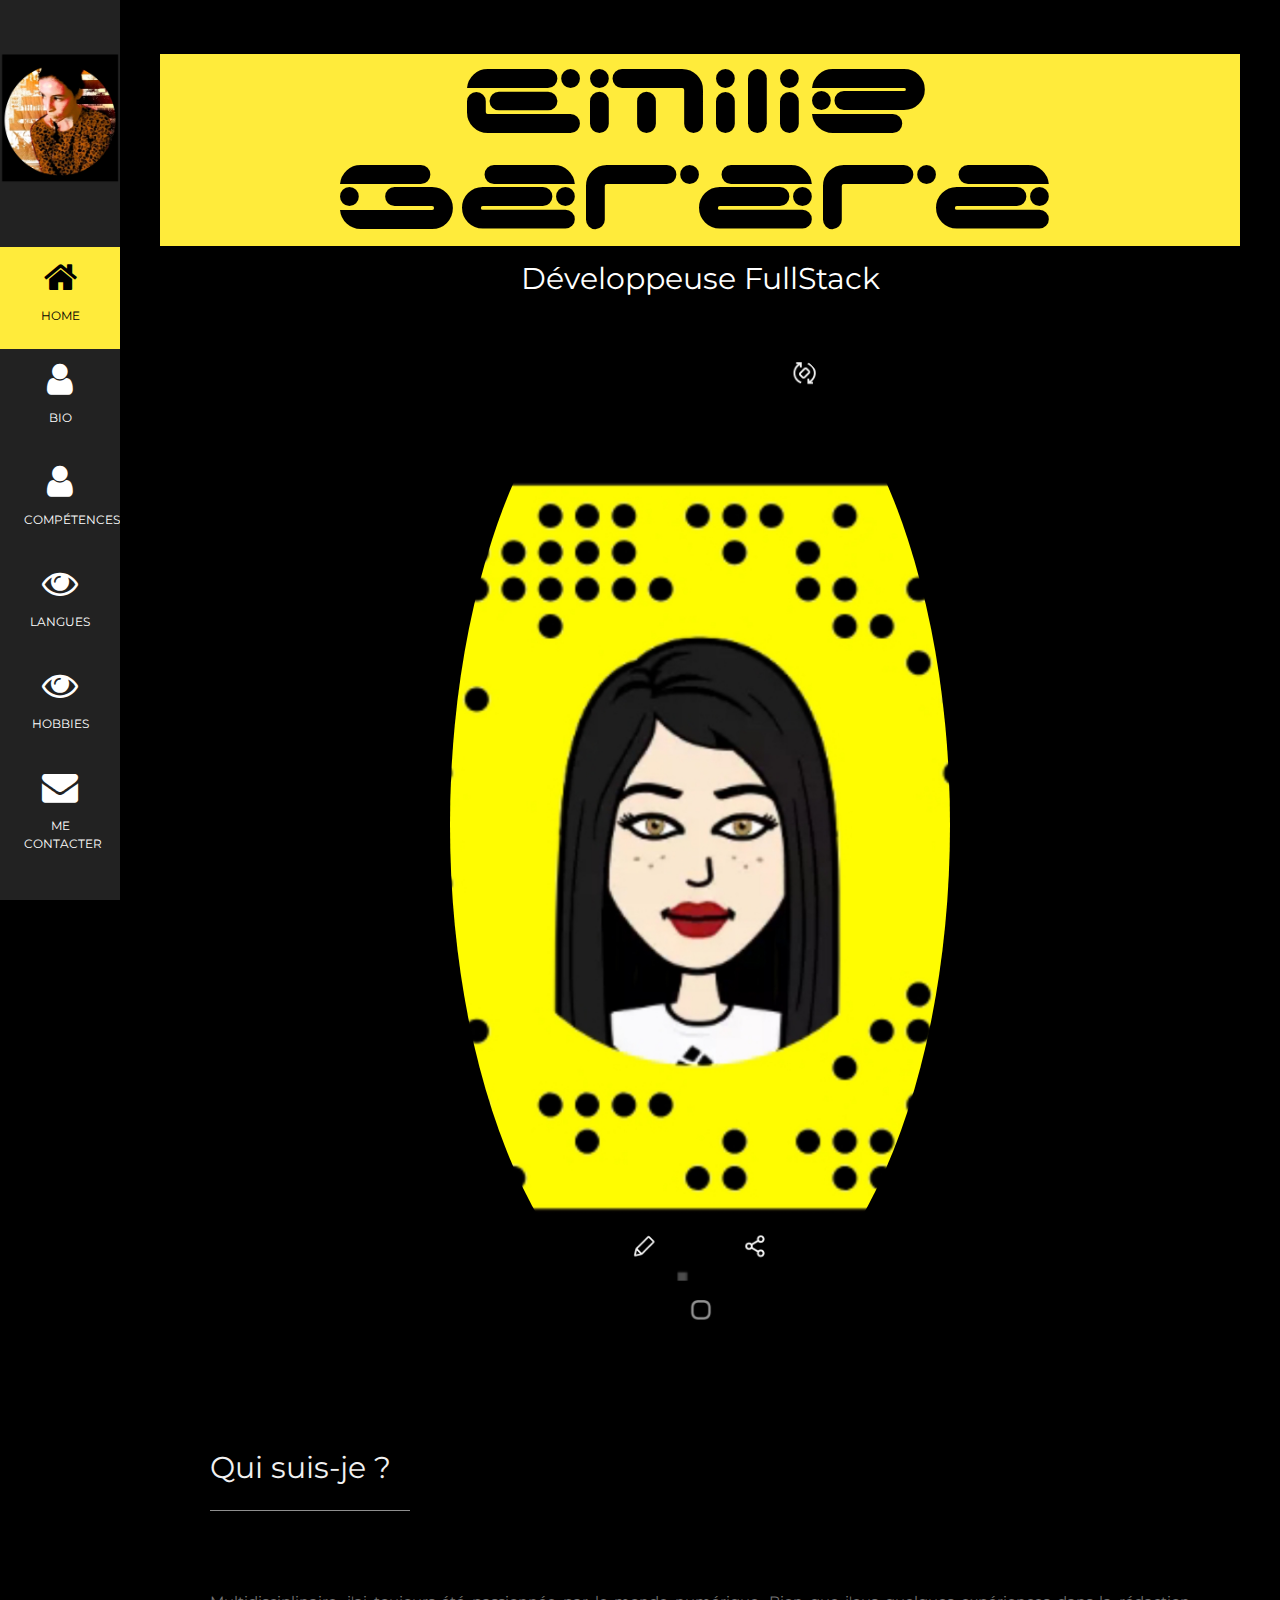
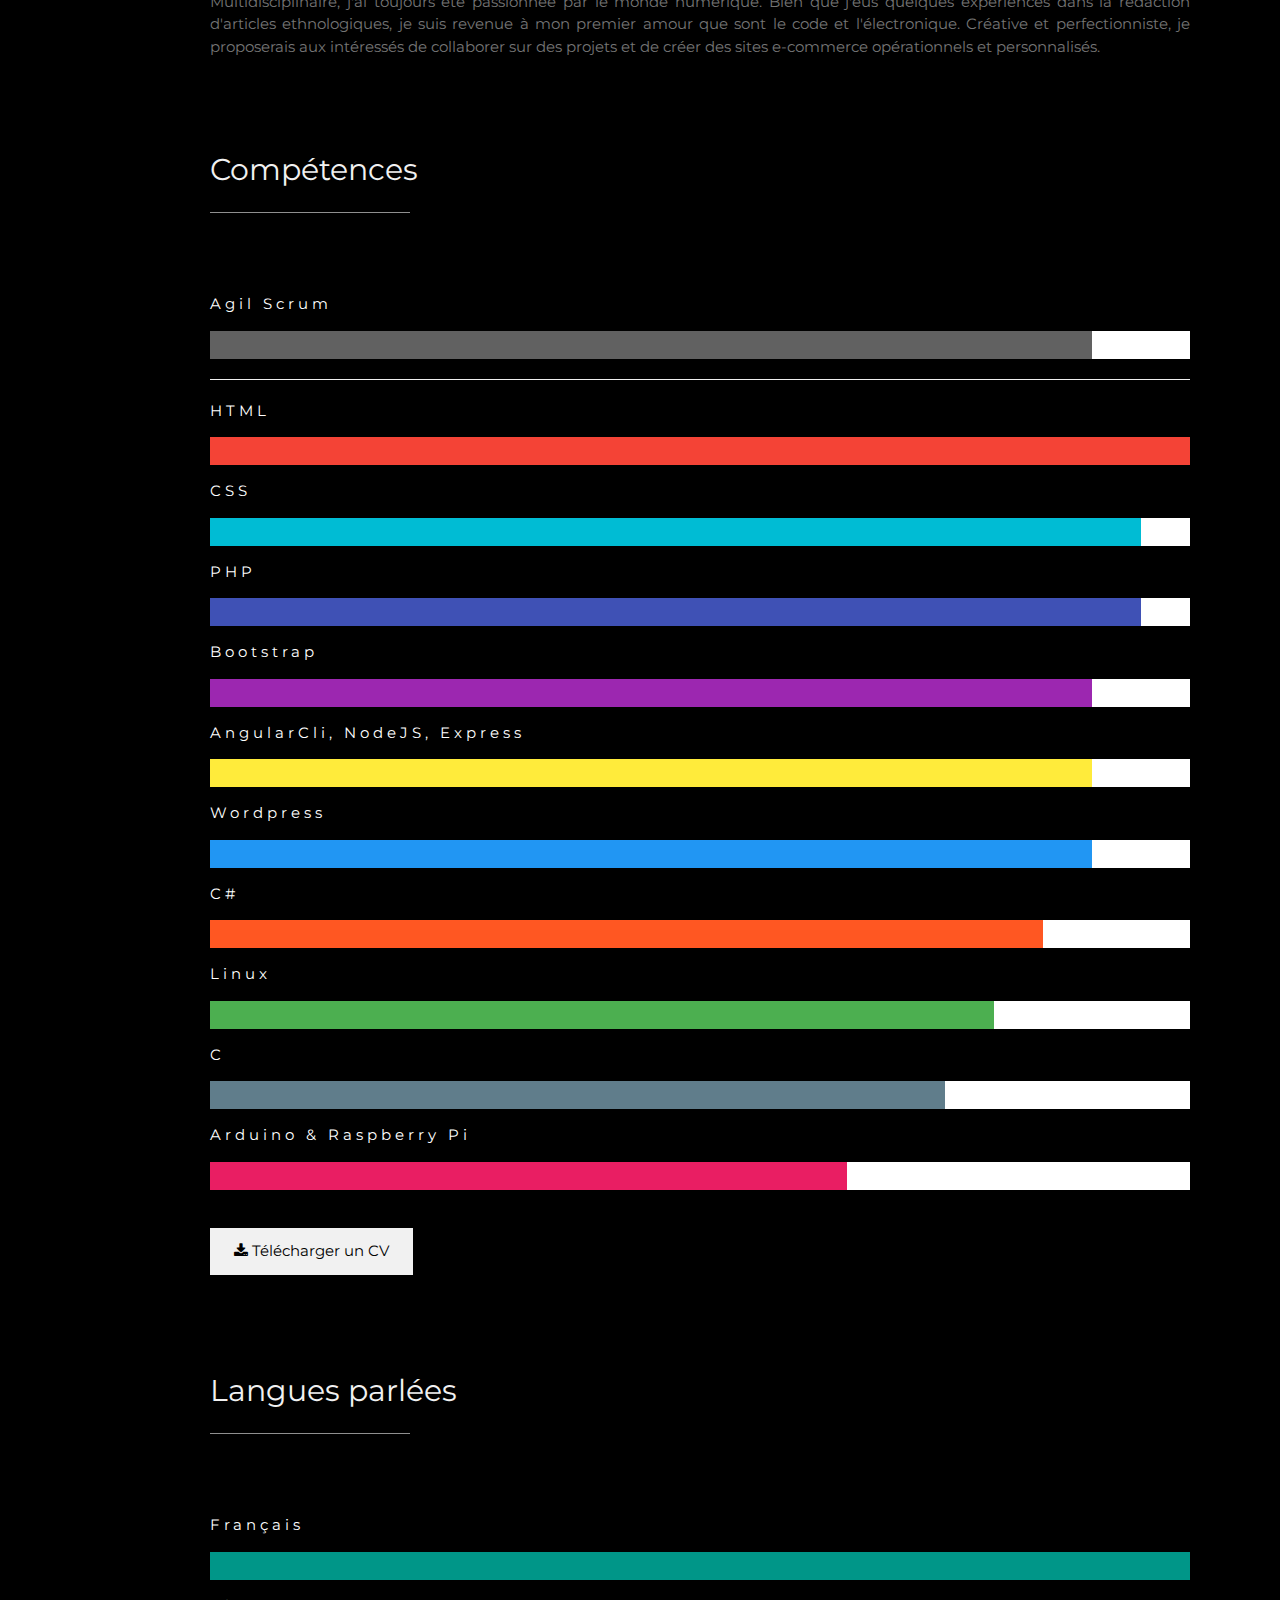
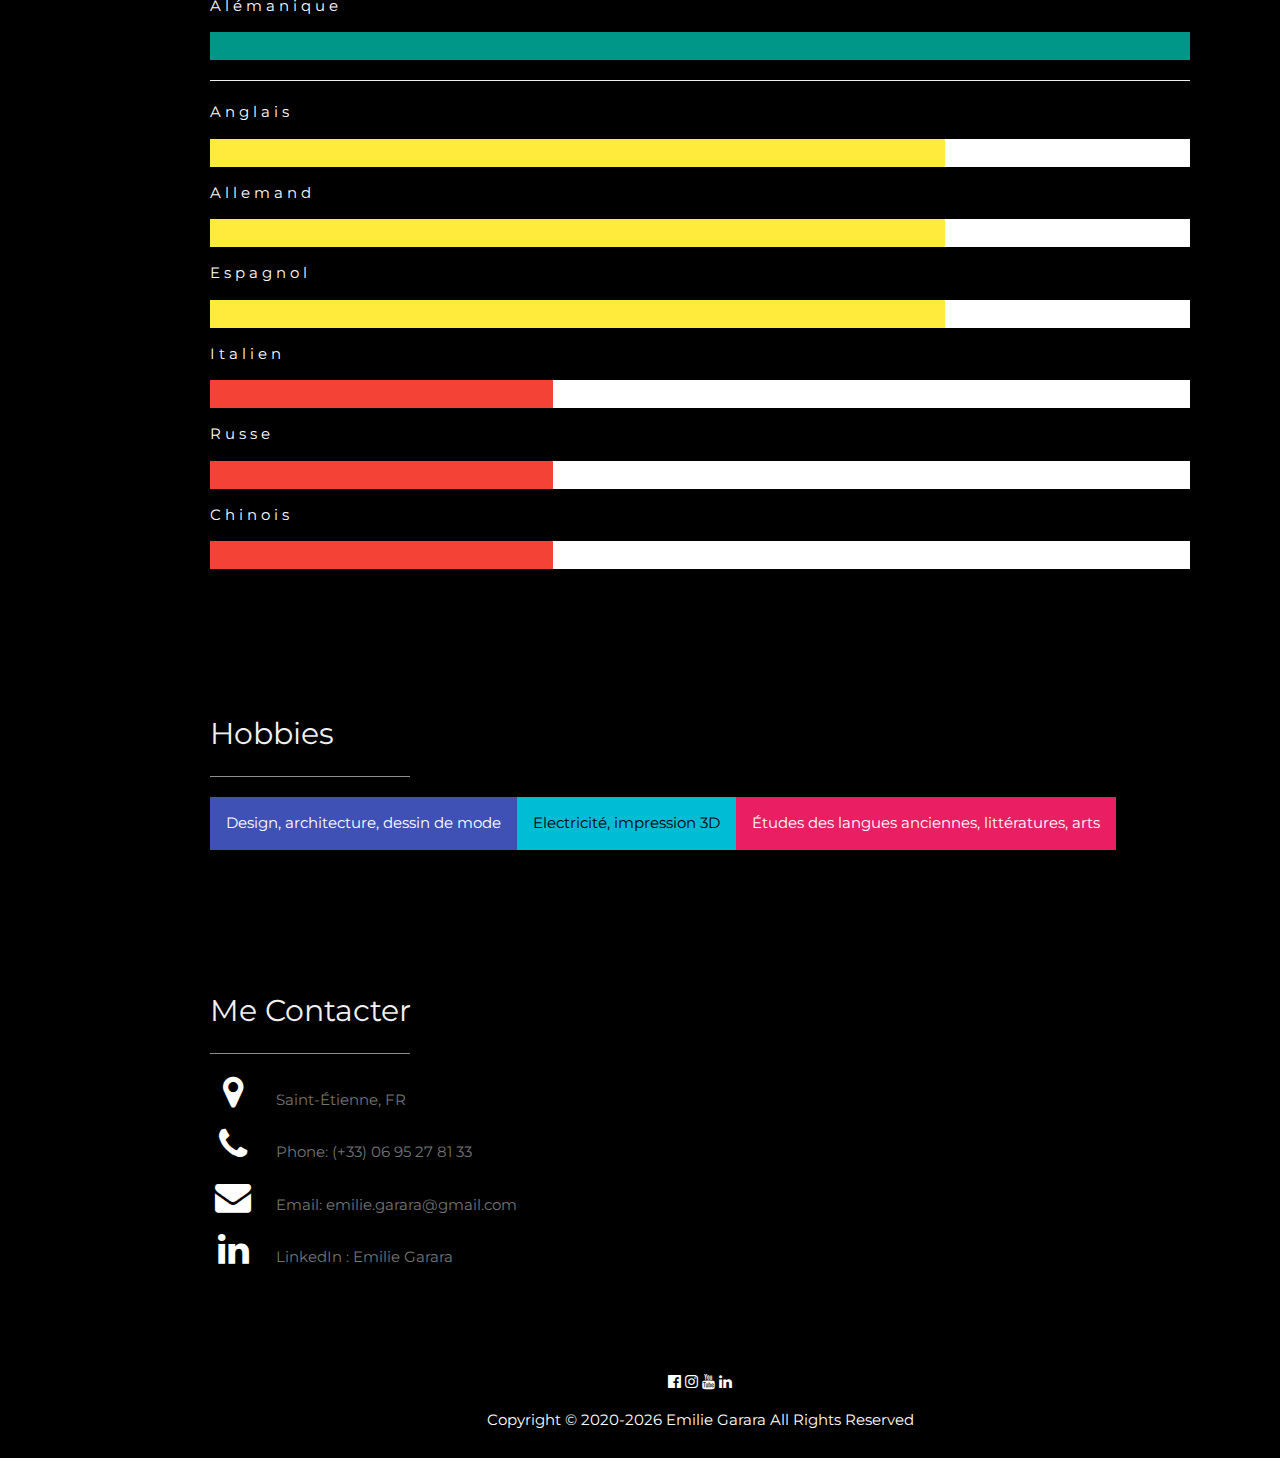
<file: index.html>
<!DOCTYPE html>
<html>
<title>E.G.</title>
<meta charset="UTF-8">
<meta name="viewport" content="width=device-width, initial-scale=1">
<link rel="stylesheet" href="https://www.w3schools.com/w3css/4/w3.css">
<link rel="stylesheet" href="https://fonts.googleapis.com/css?family=Montserrat">
<link rel="stylesheet" href="https://cdnjs.cloudflare.com/ajax/libs/font-awesome/4.7.0/css/font-awesome.min.css">
<style>
body, h1,h2,h3,h4,h5,h6 {font-family: "Montserrat", sans-serif}
.w3-row-padding img {margin-bottom: 12px}
/* Set the width of the sidebar to 120px */
.w3-sidebar {width: 120px;background: #222;}
/* Add a left margin to the "page content" that matches the width of the sidebar (120px) */
#main {margin-left: 120px}

/* Main title = name */
@font-face {
    font-family: 'chicoryregular';
    src: url('chicory/chicory_-webfont.woff2') format('woff2'),
         url('chicory/chicory_-webfont.woff') format('woff');
    font-weight: normal;
    font-style: normal;
    

}
#main_title {font-family: "chicoryregular";}

/* Sub title = role */


/* Remove margins from "page content" on small screens */
@media only screen and (max-width: 600px) {#main {margin-left: 0}}
</style>
<body class="w3-black">

<!-- Icon Bar (Sidebar - hidden on small screens) -->
<nav class="w3-sidebar w3-bar-block w3-small w3-hide-small w3-center">
  <!-- Avatar image in top left corner -->
  <img src="eg_li.png" style="width:100%">
  <a href="#" class="w3-bar-item w3-button w3-padding-large w3-yellow">
    <i class="fa fa-home w3-xxlarge"></i>
    <p>HOME</p>
  </a>
  <a href="#about" class="w3-bar-item w3-button w3-padding-large w3-hover-black">
    <i class="fa fa-user w3-xxlarge"></i>
    <p>BIO</p>
  </a>
  <a href="#skills" class="w3-bar-item w3-button w3-padding-large w3-hover-black">
    <i class="fa fa-user w3-xxlarge"></i>
    <p>COMPÉTENCES</p>
  </a>
  <a href="#languages" class="w3-bar-item w3-button w3-padding-large w3-hover-black">
    <i class="fa fa-eye w3-xxlarge"></i>
    <p>LANGUES</p>
  </a>
  <a href="#hobbies" class="w3-bar-item w3-button w3-padding-large w3-hover-black">
    <i class="fa fa-eye w3-xxlarge"></i>
    <p>HOBBIES</p>
  </a>
  <a href="#contact" class="w3-bar-item w3-button w3-padding-large w3-hover-black">
    <i class="fa fa-envelope w3-xxlarge"></i>
    <p>ME CONTACTER</p>
  </a>
</nav>

<!-- Navbar on small screens (Hidden on medium and large screens) -->
<div class="w3-top w3-hide-large w3-hide-medium" id="myNavbar">
  <div class="w3-bar w3-black w3-opacity w3-hover-opacity-off w3-center w3-small">
    <a href="#" class="w3-bar-item w3-button" style="width:25% !important">HOME</a>
    <a href="#about" class="w3-bar-item w3-button" style="width:25% !important">BIO</a>
    <a href="#skills" class="w3-bar-item w3-button" style="width:25% !important">COMPÉTENCES</a>
    <a href="#languages" class="w3-bar-item w3-button" style="width:25% !important">LANGUES</a>
    <a href="#hobbies" class="w3-bar-item w3-button" style="width:25% !important">HOBBIES</a>
    <a href="#contact" class="w3-bar-item w3-button" style="width:25% !important">ME CONTACTER</a>
  </div>
</div>

<!-- Page Content -->
<div class="w3-padding-large" id="main">
  <!-- Header/Home -->
  <header class="w3-container w3-padding-32 w3-center w3-black" id="home">
    <h1 class="w3-jumbo w3-yellow" id="main_title">Emilie Garara</h1>
    <h2 id="sub_title">Développeuse FullStack</h2>
    <img src="eg_snap.jpg" alt="me" class="w3-image w3-circle" width="500" height="400">
  </header>

  <!-- About Section -->
  <div class="w3-content w3-justify w3-text-grey w3-padding-64" id="about">
    <h2 class="w3-text-light-grey">Qui suis-je ?</h2>
    <hr style="width:200px" class="w3-opacity">
    <br><br>
    <p>Multidisciplinaire, j'ai toujours été passionnée par le monde numérique. Bien que j'eus quelques expériences dans la rédaction
        d'articles ethnologiques, je suis revenue à mon premier amour que sont le code et l'électronique. Créative et perfectionniste, je proposerais aux intéressés de
        collaborer sur des projets et de créer des sites e-commerce opérationnels et personnalisés.
    </p>
  </div>

  <!--Skills Section-->
  <div class="w3-content w3-justify" id="skills">
    <h2 class="w3-text-light-grey">Compétences</h2>
    <hr style="width:200px" class="w3-opacity">
    <br><br>
    
    <p class="w3-wide">Agil Scrum</p>
    <div class="w3-white">
      <div class="w3-dark-grey" style="height:28px;width:90%"></div>
    </div>
    <hr>
    <p class="w3-wide">HTML</p>
    <div class="w3-white">
      <div class="w3-red" style="height:28px;width:100%"></div>
    </div>
    <p class="w3-wide">CSS</p>
    <div class="w3-white">
      <div class="w3-cyan" style="height:28px;width:95%"></div>
    </div>
    <p class="w3-wide">PHP</p>
    <div class="w3-white">
      <div class="w3-indigo" style="height:28px;width:95%"></div>
    </div>
    <p class="w3-wide">Bootstrap</p>
    <div class="w3-white">
      <div class="w3-purple" style="height:28px;width:90%"></div>
    </div>
    <p class="w3-wide">AngularCli, NodeJS, Express</p>
    <div class="w3-white">
      <div class="w3-yellow" style="height:28px;width:90%"></div>
    </div>
    <p class="w3-wide">Wordpress</p>
    <div class="w3-white">
      <div class="w3-blue" style="height:28px;width:90%"></div>
    </div>
    <p class="w3-wide">C#</p>
    <div class="w3-white">
      <div class="w3-deep-orange" style="height:28px;width:85%"></div>
    </div>
    <p class="w3-wide">Linux</p>
    <div class="w3-white">
      <div class="w3-green" style="height:28px;width:80%"></div>
    </div>
    <p class="w3-wide">C</p>
    <div class="w3-white">
      <div class="w3-blue-gray" style="height:28px;width:75%"></div>
    </div>
    <p class="w3-wide">Arduino & Raspberry Pi</p>
    <div class="w3-white">
      <div class="w3-pink" style="height:28px;width:65%"></div>
    </div><br>

    <!--Possibilité de télécharger le CV-->
    <button class="w3-button w3-light-grey w3-padding-large w3-section">
      <i class="fa fa-download"><a src="" alt="Le document n'a pu être téléchargé"></a></i> Télécharger un CV
    </button>
  </div>
    <br>
    <br>
    <br>
    

    <!-- Languages Section -->
  <div class="w3-content w3-justify" id="languages">
    <h2 class="w3-text-light-grey">Langues parlées</h2>
    <hr style="width:200px" class="w3-opacity">
    <br><br>
    
    <p class="w3-wide">Français</p>
    <div class="w3-white">
      <div class="w3-teal" style="height:28px;width:100%"></div>
    </div>
    <p class="w3-wide">Alémanique</p>
    <div class="w3-white">
      <div class="w3-teal" style="height:28px;width:100%"></div>
    </div>
    <hr>
    <p class="w3-wide">Anglais</p>
    <div class="w3-white">
      <div class="w3-yellow" style="height:28px;width:75%"></div>
    </div>
    <p class="w3-wide">Allemand</p>
    <div class="w3-white">
      <div class="w3-yellow" style="height:28px;width:75%"></div>
    </div>
    <p class="w3-wide">Espagnol</p>
    <div class="w3-white">
      <div class="w3-yellow" style="height:28px;width:75%"></div>
    </div>
    <p class="w3-wide">Italien</p>
    <div class="w3-white">
      <div class="w3-red" style="height:28px;width:35%"></div>
    </div>
    <p class="w3-wide">Russe</p>
    <div class="w3-white">
      <div class="w3-red" style="height:28px;width:35%"></div>
    </div>
    <p class="w3-wide">Chinois</p>
    <div class="w3-white">
      <div class="w3-red" style="height:28px;width:35%"></div>
    </div>
  </div>
  <br>
  <br>
  <br>

  <!-- Hobbies Section -->

  <div class="w3-padding-64 w3-content w3-text-grey" id="hobbies">
    <h2 class="w3-text-light-grey">Hobbies</h2>
    <hr style="width:200px" class="w3-opacity">

    <div class="w3-container w3-indigo w3-cell w3-mobile">
      <p>Design, architecture, dessin de mode</p>
      <p></p>
    </div>
    <div class="w3-container w3-cyan w3-cell w3-mobile">
      <p>Electricité, impression 3D</p>
    </div>
    <div class="w3-container w3-pink w3-cell w3-mobile">
      <p>Études des langues anciennes, littératures, arts</p>
    </div>



  </div>



  <!-- Contact Section -->
  <div class="w3-padding-64 w3-content w3-text-grey" id="contact">
    <h2 class="w3-text-light-grey">Me Contacter</h2>
    <hr style="width:200px" class="w3-opacity">

    <div class="w3-section">
      <p><i class="fa fa-map-marker fa-fw w3-text-white w3-xxlarge w3-margin-right"></i> Saint-Étienne, FR</p>
      <p><i class="fa fa-phone fa-fw w3-text-white w3-xxlarge w3-margin-right"></i> Phone: (+33) 06 95 27 81 33</p>
      <p><i class="fa fa-envelope fa-fw w3-text-white w3-xxlarge w3-margin-right"> </i> Email: emilie.garara@gmail.com</p>
      <p><i class="fa fa-linkedin fa-fw w3-text-white w3-xxlarge w3-margin-right"> </i> LinkedIn : Emilie Garara</p>
    </div><br>

  
  <!-- End Contact Section -->
  </div>
  
    <!-- Footer -->
  <footer class="w3-row">
    <div class="w3-center">
      <i class="fa fa-facebook-official w3-hover-opacity"><a href="facebook.com"></a></i>
      <i class="fa fa-instagram w3-hover-opacity"><a href="instagram.com"></a></i>
      <i class="fa fa-youtube w3-hover-opacity" ><a href="youtube.com"></a></i>
      <i class="fa fa-linkedin w3-hover-opacity"><a href="https://fr.linkedin.com/in/emilie-garara-a05137178"></a></i>
    </div>
    <p class="w3-center">Copyright &copy; 2020-<script>document.write(new Date().getFullYear())</script> Emilie Garara All Rights Reserved</p>
  <!-- End footer -->
  </footer>

<!-- END PAGE CONTENT -->
</div>


</body>
</html>
</file>
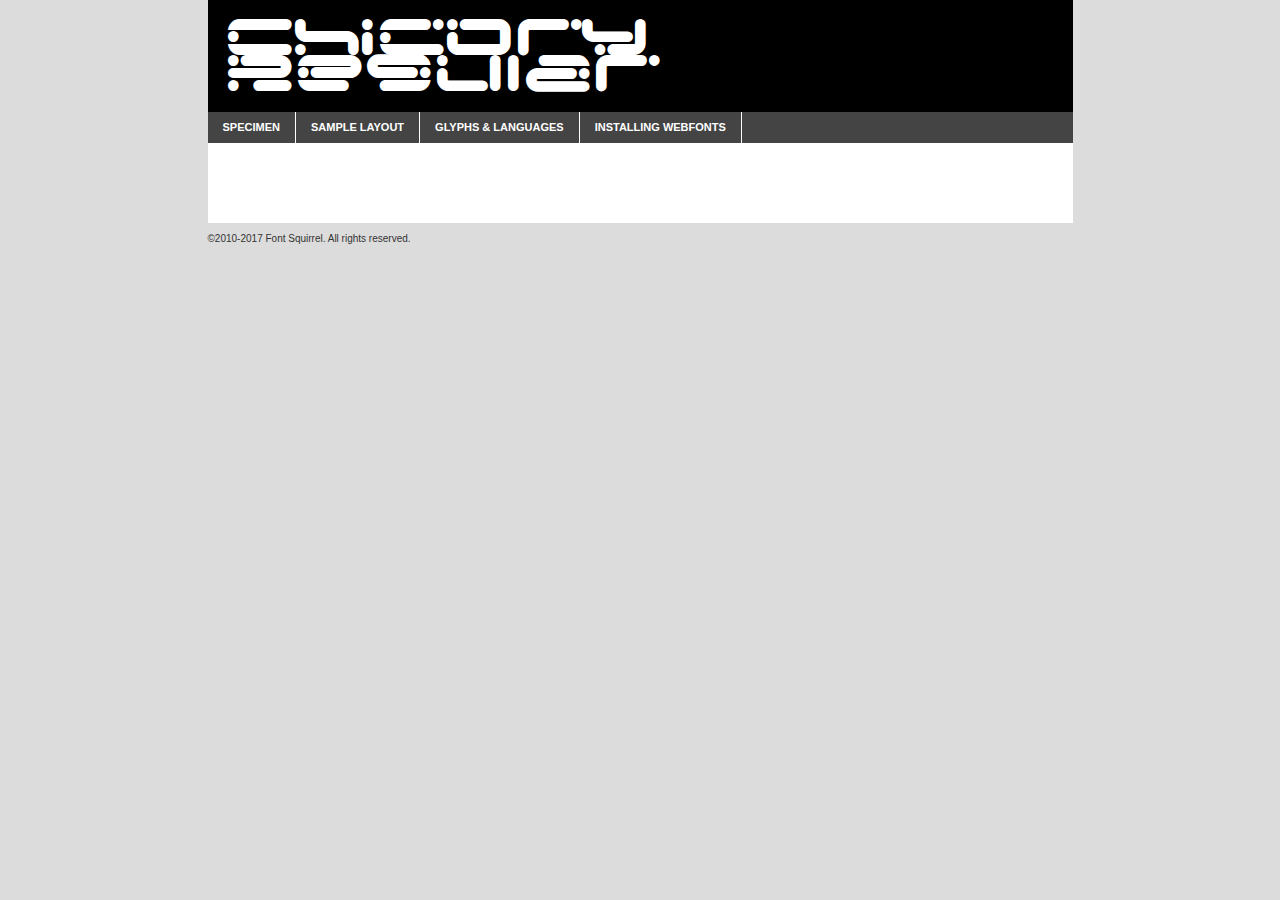
<file: chicory/chicory_-demo.html>
<!DOCTYPE html PUBLIC "-//W3C//DTD XHTML 1.0 Transitional//EN"
	"http://www.w3.org/TR/xhtml1/DTD/xhtml1-transitional.dtd">

<html xmlns="http://www.w3.org/1999/xhtml" xml:lang="en" lang="en">
<head>
	<meta http-equiv="Content-Type" content="text/html; charset=utf-8" />
	<script src="http://ajax.googleapis.com/ajax/libs/jquery/1.7.2/jquery.min.js" type="text/javascript" charset="utf-8"></script>
	<script type="text/javascript">
	(function($){$.fn.easyTabs=function(option){var param=jQuery.extend({fadeSpeed:"fast",defaultContent:1,activeClass:'active'},option);$(this).each(function(){var thisId="#"+this.id;if(param.defaultContent==''){param.defaultContent=1;}
	if(typeof param.defaultContent=="number")
	{var defaultTab=$(thisId+" .tabs li:eq("+(param.defaultContent-1)+") a").attr('href').substr(1);}else{var defaultTab=param.defaultContent;}
	$(thisId+" .tabs li a").each(function(){var tabToHide=$(this).attr('href').substr(1);$("#"+tabToHide).addClass('easytabs-tab-content');});hideAll();changeContent(defaultTab);function hideAll(){$(thisId+" .easytabs-tab-content").hide();}
	function changeContent(tabId){hideAll();$(thisId+" .tabs li").removeClass(param.activeClass);$(thisId+" .tabs li a[href=#"+tabId+"]").closest('li').addClass(param.activeClass);if(param.fadeSpeed!="none")
	{$(thisId+" #"+tabId).fadeIn(param.fadeSpeed);}else{$(thisId+" #"+tabId).show();}}
	$(thisId+" .tabs li").click(function(){var tabId=$(this).find('a').attr('href').substr(1);changeContent(tabId);return false;});});}})(jQuery);
	</script>
	<link rel="stylesheet" href="specimen_files/specimen_stylesheet.css" type="text/css" charset="utf-8" />
	<link rel="stylesheet" href="stylesheet.css" type="text/css" charset="utf-8" />

	<style type="text/css">
					body{
				font-family: 'chicoryregular';
							}
		</style>

	<title>Chicory Regular Specimen</title>
	
	
	<script type="text/javascript" charset="utf-8">
		$(document).ready(function() {
			$('#container').easyTabs({defaultContent:1});
		});
	</script>
</head>

<body>
<div id="container">
	<div id="header">
		Chicory Regular	</div>
	<ul class="tabs">
		<li><a href="#specimen">Specimen</a></li>
		<li><a href="#layout">Sample Layout</a></li>
				<li><a href="#glyphs">Glyphs &amp; Languages</a></li>
		<li><a href="#installing">Installing Webfonts</a></li>
		
	</ul>
	
	<div id="main_content">

		
			<div id="specimen">
		
				<div class="section">
					<div class="grid12 firstcol">
						<div class="huge">AaBb</div>
					</div>
				</div>
		
				<div class="section">
					<div class="glyph_range">A&#x200B;B&#x200b;C&#x200b;D&#x200b;E&#x200b;F&#x200b;G&#x200b;H&#x200b;I&#x200b;J&#x200b;K&#x200b;L&#x200b;M&#x200b;N&#x200b;O&#x200b;P&#x200b;Q&#x200b;R&#x200b;S&#x200b;T&#x200b;U&#x200b;V&#x200b;W&#x200b;X&#x200b;Y&#x200b;Z&#x200b;a&#x200b;b&#x200b;c&#x200b;d&#x200b;e&#x200b;f&#x200b;g&#x200b;h&#x200b;i&#x200b;j&#x200b;k&#x200b;l&#x200b;m&#x200b;n&#x200b;o&#x200b;p&#x200b;q&#x200b;r&#x200b;s&#x200b;t&#x200b;u&#x200b;v&#x200b;w&#x200b;x&#x200b;y&#x200b;z&#x200b;1&#x200b;2&#x200b;3&#x200b;4&#x200b;5&#x200b;6&#x200b;7&#x200b;8&#x200b;9&#x200b;0&#x200b;&amp;&#x200b;.&#x200b;,&#x200b;?&#x200b;!&#x200b;&#64;&#x200b;(&#x200b;)&#x200b;#&#x200b;$&#x200b;%&#x200b;*&#x200b;+&#x200b;-&#x200b;=&#x200b;:&#x200b;;</div>
				</div>
				<div class="section">
					<div class="grid12 firstcol">
						<table class="sample_table">
							<tr><td>10</td><td class="size10">abcdefghijklmnopqrstuvwxyzABCDEFGHIJKLMNOPQRSTUVWXYZ0123456789abcdefghijklmnopqrstuvwxyzABCDEFGHIJKLMNOPQRSTUVWXYZ0123456789abcdefghijklmnopqrstuvwxyzABCDEFGHIJKLMNOPQRSTUVWXYZ</td></tr>
							<tr><td>11</td><td class="size11">abcdefghijklmnopqrstuvwxyzABCDEFGHIJKLMNOPQRSTUVWXYZ0123456789abcdefghijklmnopqrstuvwxyzABCDEFGHIJKLMNOPQRSTUVWXYZ0123456789abcdefghijklmnopqrstuvwxyzABCDEFGHIJKLMNOPQRSTUVWXYZ</td></tr>
							<tr><td>12</td><td class="size12">abcdefghijklmnopqrstuvwxyzABCDEFGHIJKLMNOPQRSTUVWXYZ0123456789abcdefghijklmnopqrstuvwxyzABCDEFGHIJKLMNOPQRSTUVWXYZ0123456789abcdefghijklmnopqrstuvwxyzABCDEFGHIJKLMNOPQRSTUVWXYZ</td></tr>
							<tr><td>13</td><td class="size13">abcdefghijklmnopqrstuvwxyzABCDEFGHIJKLMNOPQRSTUVWXYZ0123456789abcdefghijklmnopqrstuvwxyzABCDEFGHIJKLMNOPQRSTUVWXYZ0123456789abcdefghijklmnopqrstuvwxyzABCDEFGHIJKLMNOPQRSTUVWXYZ</td></tr>
							<tr><td>14</td><td class="size14">abcdefghijklmnopqrstuvwxyzABCDEFGHIJKLMNOPQRSTUVWXYZ0123456789abcdefghijklmnopqrstuvwxyzABCDEFGHIJKLMNOPQRSTUVWXYZ0123456789abcdefghijklmnopqrstuvwxyzABCDEFGHIJKLMNOPQRSTUVWXYZ</td></tr>
							<tr><td>16</td><td class="size16">abcdefghijklmnopqrstuvwxyzABCDEFGHIJKLMNOPQRSTUVWXYZ0123456789abcdefghijklmnopqrstuvwxyzABCDEFGHIJKLMNOPQRSTUVWXYZ</td></tr>
							<tr><td>18</td><td class="size18">abcdefghijklmnopqrstuvwxyzABCDEFGHIJKLMNOPQRSTUVWXYZ0123456789abcdefghijklmnopqrstuvwxyzABCDEFGHIJKLMNOPQRSTUVWXYZ</td></tr>
							<tr><td>20</td><td class="size20">abcdefghijklmnopqrstuvwxyzABCDEFGHIJKLMNOPQRSTUVWXYZ0123456789abcdefghijklmnopqrstuvwxyzABCDEFGHIJKLMNOPQRSTUVWXYZ</td></tr>
							<tr><td>24</td><td class="size24">abcdefghijklmnopqrstuvwxyzABCDEFGHIJKLMNOPQRSTUVWXYZ0123456789abcdefghijklmnopqrstuvwxyzABCDEFGHIJKLMNOPQRSTUVWXYZ</td></tr>
							<tr><td>30</td><td class="size30">abcdefghijklmnopqrstuvwxyzABCDEFGHIJKLMNOPQRSTUVWXYZ0123456789abcdefghijklmnopqrstuvwxyzABCDEFGHIJKLMNOPQRSTUVWXYZ</td></tr>
							<tr><td>36</td><td class="size36">abcdefghijklmnopqrstuvwxyzABCDEFGHIJKLMNOPQRSTUVWXYZ0123456789abcdefghijklmnopqrstuvwxyzABCDEFGHIJKLMNOPQRSTUVWXYZ</td></tr>
							<tr><td>48</td><td class="size48">abcdefghijklmnopqrstuvwxyzABCDEFGHIJKLMNOPQRSTUVWXYZ0123456789abcdefghijklmnopqrstuvwxyzABCDEFGHIJKLMNOPQRSTUVWXYZ</td></tr>
							<tr><td>60</td><td class="size60">abcdefghijklmnopqrstuvwxyzABCDEFGHIJKLMNOPQRSTUVWXYZ0123456789abcdefghijklmnopqrstuvwxyzABCDEFGHIJKLMNOPQRSTUVWXYZ</td></tr>
							<tr><td>72</td><td class="size72">abcdefghijklmnopqrstuvwxyzABCDEFGHIJKLMNOPQRSTUVWXYZ0123456789abcdefghijklmnopqrstuvwxyzABCDEFGHIJKLMNOPQRSTUVWXYZ</td></tr>
							<tr><td>90</td><td class="size90">abcdefghijklmnopqrstuvwxyzABCDEFGHIJKLMNOPQRSTUVWXYZ0123456789abcdefghijklmnopqrstuvwxyzABCDEFGHIJKLMNOPQRSTUVWXYZ</td></tr>
						</table>
				
					</div>
			
				</div>
		
		
		
								<div class="section" id="bodycomparison">


										<div id="xheight">
				<div class="fontbody">&#x25FC;&#x25FC;&#x25FC;&#x25FC;&#x25FC;&#x25FC;&#x25FC;&#x25FC;&#x25FC;&#x25FC;&#x25FC;&#x25FC;&#x25FC;&#x25FC;&#x25FC;&#x25FC;&#x25FC;&#x25FC;&#x25FC;&#x25FC;&#x25FC;&#x25FC;&#x25FC;&#x25FC;&#x25FC;&#x25FC;&#x25FC;&#x25FC;&#x25FC;&#x25FC;&#x25FC;&#x25FC;&#x25FC;&#x25FC;&#x25FC;&#x25FC;&#x25FC;&#x25FC;&#x25FC;&#x25FC;&#x25FC;&#x25FC;&#x25FC;&#x25FC;&#x25FC;&#x25FC;&#x25FC;&#x25FC;&#x25FC;&#x25FC;&#x25FC;&#x25FC;&#x25FC;&#x25FC;&#x25FC;&#x25FC;&#x25FC;&#x25FC;&#x25FC;&#x25FC;&#x25FC;&#x25FC;&#x25FC;&#x25FC;&#x25FC;&#x25FC;&#x25FC;&#x25FC;&#x25FC;&#x25FC;&#x25FC;&#x25FC;&#x25FC;&#x25FC;&#x25FC;&#x25FC;&#x25FC;&#x25FC;&#x25FC;&#x25FC;&#x25FC;&#x25FC;&#x25FC;&#x25FC;&#x25FC;&#x25FC;&#x25FC;&#x25FC;&#x25FC;&#x25FC;&#x25FC;&#x25FC;&#x25FC;&#x25FC;&#x25FC;&#x25FC;&#x25FC;&#x25FC;&#x25FC;body</div><div class="arialbody">body</div><div class="verdanabody">body</div><div class="georgiabody">body</div></div>
										<div class="fontbody" style="z-index:1">
											body<span>Chicory Regular</span>
										</div>
										<div class="arialbody" style="z-index:1">
											body<span>Arial</span>
										</div>
										<div class="verdanabody" style="z-index:1">
											body<span>Verdana</span>
										</div>
										<div class="georgiabody" style="z-index:1">
											body<span>Georgia</span>
										</div>



								</div>
		
		
				<div class="section psample psample_row1" id="">
					
					<div class="grid2 firstcol">
						<p class="size10"><span>10.</span>Aenean lacinia bibendum nulla sed consectetur. Fusce dapibus, tellus ac cursus commodo, tortor mauris condimentum nibh, ut fermentum massa justo sit amet risus. Nullam id dolor id nibh ultricies vehicula ut id elit. Cum sociis natoque penatibus et magnis dis parturient montes, nascetur ridiculus mus. Nulla vitae elit libero, a pharetra augue.</p>
			
					</div>
					<div class="grid3">
						<p class="size11"><span>11.</span>Aenean lacinia bibendum nulla sed consectetur. Fusce dapibus, tellus ac cursus commodo, tortor mauris condimentum nibh, ut fermentum massa justo sit amet risus. Nullam id dolor id nibh ultricies vehicula ut id elit. Cum sociis natoque penatibus et magnis dis parturient montes, nascetur ridiculus mus. Nulla vitae elit libero, a pharetra augue.</p>
			
					</div>
					<div class="grid3">
						<p class="size12"><span>12.</span>Aenean lacinia bibendum nulla sed consectetur. Fusce dapibus, tellus ac cursus commodo, tortor mauris condimentum nibh, ut fermentum massa justo sit amet risus. Nullam id dolor id nibh ultricies vehicula ut id elit. Cum sociis natoque penatibus et magnis dis parturient montes, nascetur ridiculus mus. Nulla vitae elit libero, a pharetra augue.</p>
			
					</div>
					<div class="grid4">
						<p class="size13"><span>13.</span>Aenean lacinia bibendum nulla sed consectetur. Fusce dapibus, tellus ac cursus commodo, tortor mauris condimentum nibh, ut fermentum massa justo sit amet risus. Nullam id dolor id nibh ultricies vehicula ut id elit. Cum sociis natoque penatibus et magnis dis parturient montes, nascetur ridiculus mus. Nulla vitae elit libero, a pharetra augue.</p>
			
					</div>
					<div class="white_blend"></div>
					
				</div>
				<div class="section psample psample_row2" id="">
					<div class="grid3 firstcol">
						<p class="size14"><span>14.</span>Aenean lacinia bibendum nulla sed consectetur. Fusce dapibus, tellus ac cursus commodo, tortor mauris condimentum nibh, ut fermentum massa justo sit amet risus. Nullam id dolor id nibh ultricies vehicula ut id elit. Cum sociis natoque penatibus et magnis dis parturient montes, nascetur ridiculus mus. Nulla vitae elit libero, a pharetra augue.</p>
			
					</div>
					<div class="grid4">
						<p class="size16"><span>16.</span>Aenean lacinia bibendum nulla sed consectetur. Fusce dapibus, tellus ac cursus commodo, tortor mauris condimentum nibh, ut fermentum massa justo sit amet risus. Nullam id dolor id nibh ultricies vehicula ut id elit. Cum sociis natoque penatibus et magnis dis parturient montes, nascetur ridiculus mus. Nulla vitae elit libero, a pharetra augue.</p>
			
					</div>
					<div class="grid5">
						<p class="size18"><span>18.</span>Aenean lacinia bibendum nulla sed consectetur. Fusce dapibus, tellus ac cursus commodo, tortor mauris condimentum nibh, ut fermentum massa justo sit amet risus. Nullam id dolor id nibh ultricies vehicula ut id elit. Cum sociis natoque penatibus et magnis dis parturient montes, nascetur ridiculus mus. Nulla vitae elit libero, a pharetra augue.</p>
			
					</div>

					<div class="white_blend"></div>

				</div>
				
				<div class="section psample psample_row3" id="">
					<div class="grid5 firstcol">
						<p class="size20"><span>20.</span>Aenean lacinia bibendum nulla sed consectetur. Fusce dapibus, tellus ac cursus commodo, tortor mauris condimentum nibh, ut fermentum massa justo sit amet risus. Nullam id dolor id nibh ultricies vehicula ut id elit. Cum sociis natoque penatibus et magnis dis parturient montes, nascetur ridiculus mus. Nulla vitae elit libero, a pharetra augue.</p>
					</div>
					<div class="grid7">
						<p class="size24"><span>24.</span>Aenean lacinia bibendum nulla sed consectetur. Fusce dapibus, tellus ac cursus commodo, tortor mauris condimentum nibh, ut fermentum massa justo sit amet risus. Nullam id dolor id nibh ultricies vehicula ut id elit. Cum sociis natoque penatibus et magnis dis parturient montes, nascetur ridiculus mus. Nulla vitae elit libero, a pharetra augue.</p>
					</div>
					
					<div class="white_blend"></div>
					
				</div>
				
				<div class="section psample psample_row4" id="">
					<div class="grid12 firstcol">
						<p class="size30"><span>30.</span>Aenean lacinia bibendum nulla sed consectetur. Fusce dapibus, tellus ac cursus commodo, tortor mauris condimentum nibh, ut fermentum massa justo sit amet risus. Nullam id dolor id nibh ultricies vehicula ut id elit. Cum sociis natoque penatibus et magnis dis parturient montes, nascetur ridiculus mus. Nulla vitae elit libero, a pharetra augue.</p>
					</div>
					<div class="white_blend"></div>
					
				</div>
				
				
				
				<div class="section psample psample_row1 fullreverse">
					<div class="grid2 firstcol">
						<p class="size10"><span>10.</span>Aenean lacinia bibendum nulla sed consectetur. Fusce dapibus, tellus ac cursus commodo, tortor mauris condimentum nibh, ut fermentum massa justo sit amet risus. Nullam id dolor id nibh ultricies vehicula ut id elit. Cum sociis natoque penatibus et magnis dis parturient montes, nascetur ridiculus mus. Nulla vitae elit libero, a pharetra augue.</p>
			
					</div>
					<div class="grid3">
						<p class="size11"><span>11.</span>Aenean lacinia bibendum nulla sed consectetur. Fusce dapibus, tellus ac cursus commodo, tortor mauris condimentum nibh, ut fermentum massa justo sit amet risus. Nullam id dolor id nibh ultricies vehicula ut id elit. Cum sociis natoque penatibus et magnis dis parturient montes, nascetur ridiculus mus. Nulla vitae elit libero, a pharetra augue.</p>
			
					</div>
					<div class="grid3">
						<p class="size12"><span>12.</span>Aenean lacinia bibendum nulla sed consectetur. Fusce dapibus, tellus ac cursus commodo, tortor mauris condimentum nibh, ut fermentum massa justo sit amet risus. Nullam id dolor id nibh ultricies vehicula ut id elit. Cum sociis natoque penatibus et magnis dis parturient montes, nascetur ridiculus mus. Nulla vitae elit libero, a pharetra augue.</p>
			
					</div>
					<div class="grid4">
						<p class="size13"><span>13.</span>Aenean lacinia bibendum nulla sed consectetur. Fusce dapibus, tellus ac cursus commodo, tortor mauris condimentum nibh, ut fermentum massa justo sit amet risus. Nullam id dolor id nibh ultricies vehicula ut id elit. Cum sociis natoque penatibus et magnis dis parturient montes, nascetur ridiculus mus. Nulla vitae elit libero, a pharetra augue.</p>
			
					</div>
					<div class="black_blend"></div>
					
				</div>
				
				<div class="section psample psample_row2 fullreverse">
					<div class="grid3 firstcol">
						<p class="size14"><span>14.</span>Aenean lacinia bibendum nulla sed consectetur. Fusce dapibus, tellus ac cursus commodo, tortor mauris condimentum nibh, ut fermentum massa justo sit amet risus. Nullam id dolor id nibh ultricies vehicula ut id elit. Cum sociis natoque penatibus et magnis dis parturient montes, nascetur ridiculus mus. Nulla vitae elit libero, a pharetra augue.</p>
			
					</div>
					<div class="grid4">
						<p class="size16"><span>16.</span>Aenean lacinia bibendum nulla sed consectetur. Fusce dapibus, tellus ac cursus commodo, tortor mauris condimentum nibh, ut fermentum massa justo sit amet risus. Nullam id dolor id nibh ultricies vehicula ut id elit. Cum sociis natoque penatibus et magnis dis parturient montes, nascetur ridiculus mus. Nulla vitae elit libero, a pharetra augue.</p>
			
					</div>
					<div class="grid5">
						<p class="size18"><span>18.</span>Aenean lacinia bibendum nulla sed consectetur. Fusce dapibus, tellus ac cursus commodo, tortor mauris condimentum nibh, ut fermentum massa justo sit amet risus. Nullam id dolor id nibh ultricies vehicula ut id elit. Cum sociis natoque penatibus et magnis dis parturient montes, nascetur ridiculus mus. Nulla vitae elit libero, a pharetra augue.</p>
			
					</div>
					<div class="black_blend"></div>

				</div>
				
				<div class="section psample fullreverse psample_row3" id="">
					<div class="grid5 firstcol">
						<p class="size20"><span>20.</span>Aenean lacinia bibendum nulla sed consectetur. Fusce dapibus, tellus ac cursus commodo, tortor mauris condimentum nibh, ut fermentum massa justo sit amet risus. Nullam id dolor id nibh ultricies vehicula ut id elit. Cum sociis natoque penatibus et magnis dis parturient montes, nascetur ridiculus mus. Nulla vitae elit libero, a pharetra augue.</p>
					</div>
					<div class="grid7">
						<p class="size24"><span>24.</span>Aenean lacinia bibendum nulla sed consectetur. Fusce dapibus, tellus ac cursus commodo, tortor mauris condimentum nibh, ut fermentum massa justo sit amet risus. Nullam id dolor id nibh ultricies vehicula ut id elit. Cum sociis natoque penatibus et magnis dis parturient montes, nascetur ridiculus mus. Nulla vitae elit libero, a pharetra augue.</p>
					</div>
					
					<div class="black_blend"></div>
					
				</div>
				
				<div class="section psample fullreverse psample_row4" id="" style="border-bottom: 20px #000 solid;">
					<div class="grid12 firstcol">
						<p class="size30"><span>30.</span>Aenean lacinia bibendum nulla sed consectetur. Fusce dapibus, tellus ac cursus commodo, tortor mauris condimentum nibh, ut fermentum massa justo sit amet risus. Nullam id dolor id nibh ultricies vehicula ut id elit. Cum sociis natoque penatibus et magnis dis parturient montes, nascetur ridiculus mus. Nulla vitae elit libero, a pharetra augue.</p>
					</div>
					<div class="black_blend"></div>
					
				</div>
				
				
				
				
			</div>
			
			<div id="layout">
				
				<div class="section">
					
					<div class="grid12 firstcol">
						<h1>Lorem Ipsum Dolor</h1>
						<h2>Etiam porta sem malesuada magna mollis euismod</h2>
						
						<p class="byline">By <a href="#link">Aenean Lacinia</a></p>
					</div>
				</div>
				<div class="section">
					<div class="grid8 firstcol">
						<p class="large">Donec sed odio dui. Morbi leo risus, porta ac consectetur ac, vestibulum at eros. Fusce dapibus, tellus ac cursus commodo, tortor mauris condimentum nibh, ut fermentum massa justo sit amet risus. </p>

						
						<h3>Pellentesque ornare sem</h3>

						<p>Maecenas sed diam eget risus varius blandit sit amet non magna. Maecenas faucibus mollis interdum. Donec ullamcorper nulla non metus auctor fringilla. Nullam id dolor id nibh ultricies vehicula ut id elit. Nullam id dolor id nibh ultricies vehicula ut id elit. </p>

						<p>Aenean eu leo quam. Pellentesque ornare sem lacinia quam venenatis vestibulum. Lorem ipsum dolor sit amet, consectetur adipiscing elit. Cum sociis natoque penatibus et magnis dis parturient montes, nascetur ridiculus mus. </p>

						<p>Nulla vitae elit libero, a pharetra augue. Praesent commodo cursus magna, vel scelerisque nisl consectetur et. Aenean lacinia bibendum nulla sed consectetur. </p>

						<p>Nullam quis risus eget urna mollis ornare vel eu leo. Nullam quis risus eget urna mollis ornare vel eu leo. Maecenas sed diam eget risus varius blandit sit amet non magna. Donec ullamcorper nulla non metus auctor fringilla. </p>

						<h3>Cras mattis consectetur</h3>

						<p>Aenean eu leo quam. Pellentesque ornare sem lacinia quam venenatis vestibulum. Aenean lacinia bibendum nulla sed consectetur. Integer posuere erat a ante venenatis dapibus posuere velit aliquet. Cras mattis consectetur purus sit amet fermentum. </p>

						<p>Nullam id dolor id nibh ultricies vehicula ut id elit. Nullam quis risus eget urna mollis ornare vel eu leo. Cras mattis consectetur purus sit amet fermentum.</p>
					</div>
					
					<div class="grid4 sidebar">
						
						<div class="box reverse">
							<p class="last">Nullam quis risus eget urna mollis ornare vel eu leo. Donec ullamcorper nulla non metus auctor fringilla. Cras mattis consectetur purus sit amet fermentum. Sed posuere consectetur est at lobortis. Lorem ipsum dolor sit amet, consectetur adipiscing elit. </p>
						</div>
						
						<p class="caption">Maecenas sed diam eget risus varius.</p>

						<p>Vestibulum id ligula porta felis euismod semper. Integer posuere erat a ante venenatis dapibus posuere velit aliquet. Vestibulum id ligula porta felis euismod semper. Sed posuere consectetur est at lobortis. Maecenas sed diam eget risus varius blandit sit amet non magna. Fusce dapibus, tellus ac cursus commodo, tortor mauris condimentum nibh, ut fermentum massa justo sit amet risus. </p>

					

						<p>Duis mollis, est non commodo luctus, nisi erat porttitor ligula, eget lacinia odio sem nec elit. Aenean lacinia bibendum nulla sed consectetur. Vivamus sagittis lacus vel augue laoreet rutrum faucibus dolor auctor. Aenean lacinia bibendum nulla sed consectetur. Nullam quis risus eget urna mollis ornare vel eu leo. </p>

						<p>Praesent commodo cursus magna, vel scelerisque nisl consectetur et. Donec ullamcorper nulla non metus auctor fringilla. Maecenas faucibus mollis interdum. Fusce dapibus, tellus ac cursus commodo, tortor mauris condimentum nibh, ut fermentum massa justo sit amet risus. </p>

					</div>
				</div>
				
			</div>


			



		<div id="glyphs">
			<div class="section">
				<div class="grid12 firstcol">
			
				<h1>Language Support</h1>
				<p>The subset of Chicory Regular in this kit supports the following languages:<br />
			
					English, Arrernte, Bislama, Cebuano, Fijian, Gilbertese, Hmong, Ibanag, Iloko_ilokano, Interglossa_glosa, Interlingua, Lojban, Norfolk_pitcairnese, Oromo, Rotokas, Seychelles_creole, Shona, Somali, Southern_ndebele, Swahili, Swati_swazi, Tok_pisin, Warlpiri, Xhosa, Zulu, Latinbasic, Ubasic, Demo				</p>
				<h1>Glyph Chart</h1>
				<p>The subset of Chicory Regular in this kit includes all the glyphs listed below. Unicode entities are included above each glyph to help you insert individual characters into your layout.</p>
				<div id="glyph_chart">
			
																				 <div><p>&amp;#13;</p>&#13;</div>
																				 <div><p>&amp;#32;</p>&#32;</div>
																				 <div><p>&amp;#33;</p>&#33;</div>
																				 <div><p>&amp;#34;</p>&#34;</div>
																				 <div><p>&amp;#35;</p>&#35;</div>
																				 <div><p>&amp;#36;</p>&#36;</div>
																				 <div><p>&amp;#37;</p>&#37;</div>
																				 <div><p>&amp;#38;</p>&#38;</div>
																				 <div><p>&amp;#39;</p>&#39;</div>
																				 <div><p>&amp;#40;</p>&#40;</div>
																				 <div><p>&amp;#41;</p>&#41;</div>
																				 <div><p>&amp;#42;</p>&#42;</div>
																				 <div><p>&amp;#43;</p>&#43;</div>
																				 <div><p>&amp;#44;</p>&#44;</div>
																				 <div><p>&amp;#45;</p>&#45;</div>
																				 <div><p>&amp;#46;</p>&#46;</div>
																				 <div><p>&amp;#47;</p>&#47;</div>
																				 <div><p>&amp;#48;</p>&#48;</div>
																				 <div><p>&amp;#49;</p>&#49;</div>
																				 <div><p>&amp;#50;</p>&#50;</div>
																				 <div><p>&amp;#51;</p>&#51;</div>
																				 <div><p>&amp;#52;</p>&#52;</div>
																				 <div><p>&amp;#53;</p>&#53;</div>
																				 <div><p>&amp;#54;</p>&#54;</div>
																				 <div><p>&amp;#55;</p>&#55;</div>
																				 <div><p>&amp;#56;</p>&#56;</div>
																				 <div><p>&amp;#57;</p>&#57;</div>
																				 <div><p>&amp;#58;</p>&#58;</div>
																				 <div><p>&amp;#59;</p>&#59;</div>
																				 <div><p>&amp;#60;</p>&#60;</div>
																				 <div><p>&amp;#61;</p>&#61;</div>
																				 <div><p>&amp;#62;</p>&#62;</div>
																				 <div><p>&amp;#63;</p>&#63;</div>
																				 <div><p>&amp;#64;</p>&#64;</div>
																				 <div><p>&amp;#65;</p>&#65;</div>
																				 <div><p>&amp;#66;</p>&#66;</div>
																				 <div><p>&amp;#67;</p>&#67;</div>
																				 <div><p>&amp;#68;</p>&#68;</div>
																				 <div><p>&amp;#69;</p>&#69;</div>
																				 <div><p>&amp;#70;</p>&#70;</div>
																				 <div><p>&amp;#71;</p>&#71;</div>
																				 <div><p>&amp;#72;</p>&#72;</div>
																				 <div><p>&amp;#73;</p>&#73;</div>
																				 <div><p>&amp;#74;</p>&#74;</div>
																				 <div><p>&amp;#75;</p>&#75;</div>
																				 <div><p>&amp;#76;</p>&#76;</div>
																				 <div><p>&amp;#77;</p>&#77;</div>
																				 <div><p>&amp;#78;</p>&#78;</div>
																				 <div><p>&amp;#79;</p>&#79;</div>
																				 <div><p>&amp;#80;</p>&#80;</div>
																				 <div><p>&amp;#81;</p>&#81;</div>
																				 <div><p>&amp;#82;</p>&#82;</div>
																				 <div><p>&amp;#83;</p>&#83;</div>
																				 <div><p>&amp;#84;</p>&#84;</div>
																				 <div><p>&amp;#85;</p>&#85;</div>
																				 <div><p>&amp;#86;</p>&#86;</div>
																				 <div><p>&amp;#87;</p>&#87;</div>
																				 <div><p>&amp;#88;</p>&#88;</div>
																				 <div><p>&amp;#89;</p>&#89;</div>
																				 <div><p>&amp;#90;</p>&#90;</div>
																				 <div><p>&amp;#91;</p>&#91;</div>
																				 <div><p>&amp;#92;</p>&#92;</div>
																				 <div><p>&amp;#93;</p>&#93;</div>
																				 <div><p>&amp;#94;</p>&#94;</div>
																				 <div><p>&amp;#95;</p>&#95;</div>
																				 <div><p>&amp;#96;</p>&#96;</div>
																				 <div><p>&amp;#97;</p>&#97;</div>
																				 <div><p>&amp;#98;</p>&#98;</div>
																				 <div><p>&amp;#99;</p>&#99;</div>
																				 <div><p>&amp;#100;</p>&#100;</div>
																				 <div><p>&amp;#101;</p>&#101;</div>
																				 <div><p>&amp;#102;</p>&#102;</div>
																				 <div><p>&amp;#103;</p>&#103;</div>
																				 <div><p>&amp;#104;</p>&#104;</div>
																				 <div><p>&amp;#105;</p>&#105;</div>
																				 <div><p>&amp;#106;</p>&#106;</div>
																				 <div><p>&amp;#107;</p>&#107;</div>
																				 <div><p>&amp;#108;</p>&#108;</div>
																				 <div><p>&amp;#109;</p>&#109;</div>
																				 <div><p>&amp;#110;</p>&#110;</div>
																				 <div><p>&amp;#111;</p>&#111;</div>
																				 <div><p>&amp;#112;</p>&#112;</div>
																				 <div><p>&amp;#113;</p>&#113;</div>
																				 <div><p>&amp;#114;</p>&#114;</div>
																				 <div><p>&amp;#115;</p>&#115;</div>
																				 <div><p>&amp;#116;</p>&#116;</div>
																				 <div><p>&amp;#117;</p>&#117;</div>
																				 <div><p>&amp;#118;</p>&#118;</div>
																				 <div><p>&amp;#119;</p>&#119;</div>
																				 <div><p>&amp;#120;</p>&#120;</div>
																				 <div><p>&amp;#121;</p>&#121;</div>
																				 <div><p>&amp;#122;</p>&#122;</div>
																				 <div><p>&amp;#123;</p>&#123;</div>
																				 <div><p>&amp;#124;</p>&#124;</div>
																				 <div><p>&amp;#125;</p>&#125;</div>
																				 <div><p>&amp;#126;</p>&#126;</div>
																				 <div><p>&amp;#160;</p>&#160;</div>
																				 <div><p>&amp;#173;</p>&#173;</div>
																				 <div><p>&amp;#8192;</p>&#8192;</div>
																				 <div><p>&amp;#8193;</p>&#8193;</div>
																				 <div><p>&amp;#8194;</p>&#8194;</div>
																				 <div><p>&amp;#8195;</p>&#8195;</div>
																				 <div><p>&amp;#8196;</p>&#8196;</div>
																				 <div><p>&amp;#8197;</p>&#8197;</div>
																				 <div><p>&amp;#8198;</p>&#8198;</div>
																				 <div><p>&amp;#8199;</p>&#8199;</div>
																				 <div><p>&amp;#8200;</p>&#8200;</div>
																				 <div><p>&amp;#8201;</p>&#8201;</div>
																				 <div><p>&amp;#8202;</p>&#8202;</div>
																				 <div><p>&amp;#8208;</p>&#8208;</div>
																				 <div><p>&amp;#8209;</p>&#8209;</div>
																				 <div><p>&amp;#8210;</p>&#8210;</div>
																				 <div><p>&amp;#8211;</p>&#8211;</div>
																				 <div><p>&amp;#8212;</p>&#8212;</div>
																				 <div><p>&amp;#8239;</p>&#8239;</div>
																				 <div><p>&amp;#8287;</p>&#8287;</div>
																				 <div><p>&amp;#9724;</p>&#9724;</div>
																																						</div>	
				</div>
		
		
			</div>
		</div>
		
		
		<div id="specs">
			
		</div>
	
		<div id="installing">
			<div class="section">
				<div class="grid7 firstcol">
					<h1>Installing Webfonts</h1>
					
					<p>Webfonts are supported by all major browser platforms but not all in the same way. There are currently four different font formats that must be included in order to target all browsers. This includes TTF, WOFF, EOT and SVG.</p>
					
					<h2>1. Upload your webfonts</h2>
					<p>You must upload your webfont kit to your website. They should be in or near the same directory as your CSS files.</p>
					
					<h2>2. Include the webfont stylesheet</h2>
					<p>A special CSS @font-face declaration helps the various browsers select the appropriate font it needs without causing you a bunch of headaches. Learn more about this syntax by reading the <a href="https://www.fontspring.com/blog/further-hardening-of-the-bulletproof-syntax">Fontspring blog post</a> about it. The code for it is as follows:</p>


<code>
@font-face{ 
	font-family: 'MyWebFont';
	src: url('WebFont.eot');
	src: url('WebFont.eot?#iefix') format('embedded-opentype'),
	     url('WebFont.woff') format('woff'),
	     url('WebFont.ttf') format('truetype'),
	     url('WebFont.svg#webfont') format('svg');
}
</code>

	<p>We've already gone ahead and generated the code for you. All you have to do is link to the stylesheet in your HTML, like this:</p>
	<code>&lt;link rel=&quot;stylesheet&quot; href=&quot;stylesheet.css&quot; type=&quot;text/css&quot; charset=&quot;utf-8&quot; /&gt;</code>

					<h2>3. Modify your own stylesheet</h2>
					<p>To take advantage of your new fonts, you must tell your stylesheet to use them. Look at the original @font-face declaration above and find the property called "font-family." The name linked there will be what you use to reference the font. Prepend that webfont name to the font stack in the "font-family" property, inside the selector you want to change. For example:</p>
<code>p { font-family: 'WebFont', Arial, sans-serif; }</code>

<h2>4. Test</h2>
<p>Getting webfonts to work cross-browser <em>can</em> be tricky. Use the information in the sidebar to help you if you find that fonts aren't loading in a particular browser.</p>
				</div>
				
				<div class="grid5 sidebar">
					<div class="box">
						<h2>Troubleshooting<br />Font-Face Problems</h2>
						<p>Having trouble getting your webfonts to load in your new website? Here are some tips to sort out what might be the problem.</p>

						<h3>Fonts not showing in any browser</h3>

						<p>This sounds like you need to work on the plumbing. You either did not upload the fonts to the correct directory, or you did not link the fonts properly in the CSS. If you've confirmed that all this is correct and you still have a problem, take a look at your .htaccess file and see if requests are getting intercepted.</p>

						<h3>Fonts not loading in iPhone or iPad</h3>

						<p>The most common problem here is that you are serving the fonts from an IIS server. IIS refuses to serve files that have unknown MIME types. If that is the case, you must set the MIME type for SVG to "image/svg+xml" in the server settings. Follow these instructions from Microsoft if you need help.</p>

						<h3>Fonts not loading in Firefox</h3>

						<p>The primary reason for this failure? You are still using a version Firefox older than 3.5. So upgrade already! If that isn't it, then you are very likely serving fonts from a different domain. Firefox requires that all font assets be served from the same domain. Lastly it is possible that you need to add WOFF to your list of MIME types (if you are serving via IIS.)</p>

						<h3>Fonts not loading in IE</h3>

						<p>Are you looking at Internet Explorer on an actual Windows machine or are you cheating by using a service like Adobe BrowserLab? Many of these screenshot services do not render @font-face for IE. Best to test it on a real machine.</p>

						<h3>Fonts not loading in IE9</h3>

						<p>IE9, like Firefox, requires that fonts be served from the same domain as the website. Make sure that is the case.</p>
					</div>
				</div>
			</div>
			
		</div>
	
	</div>
	<div id="footer">
		<p>&copy;2010-2017 Font Squirrel. All rights reserved.</p>
	</div>
</div>
</body>
</html>
</file>
<file: chicory/stylesheet.css>
/*! Generated by Font Squirrel (https://www.fontsquirrel.com) on January 8, 2021 */



@font-face {
    font-family: 'chicoryregular';
    src: url('chicory_-webfont.woff2') format('woff2'),
         url('chicory_-webfont.woff') format('woff');
    font-weight: normal;
    font-style: normal;

}
</file>
<file: chicory/specimen_files/specimen_stylesheet.css>
@import url('grid_12-825-55-15.css');

/*  
	CSS Reset by Eric Meyer - Released under Public Domain
    http://meyerweb.com/eric/tools/css/reset/
*/
html, body, div, span, applet, object, iframe,
h1, h2, h3, h4, h5, h6, p, blockquote, pre,
a, abbr, acronym, address, big, cite, code,
del, dfn, em, font, img, ins, kbd, q, s, samp,
small, strike, strong, sub, sup, tt, var,
b, u, i, center, dl, dt, dd, ol, ul, li,
fieldset, form, label, legend, table, 
caption, tbody, tfoot, thead, tr, th, td 
                  {margin: 0;padding: 0;border: 0;outline: 0;
                  font-size: 100%;vertical-align: baseline;
                  background: transparent;}
body              {line-height: 1;}
ol, ul            {list-style: none;}
blockquote, q     {quotes: none;}
blockquote:before, blockquote:after,
q:before, q:after {content: '';	content: none;}
:focus            {outline: 0;}
ins               {text-decoration: none;}
del               {text-decoration: line-through;}
table             {border-collapse: collapse;border-spacing: 0;}




body {
	color: #000;
	background-color: #dcdcdc;
}

a {
	text-decoration: none;
	color: #1883ba;
}

h1{
	font-size: 32px;
	font-weight: normal;
	font-style: normal;
	margin-bottom: 18px;
}

h2{
	font-size: 18px;
}

#container {
	width: 865px;
	margin: 0px auto;
}


#header {
	padding: 20px;
	font-size: 36px;
	background-color: #000;
	color: #fff;
}

#header span {
	color: #666;
}
#main_content {
	background-color: #fff;
	padding: 60px 20px 20px;
}


#footer p {
	margin: 0;
	padding-top: 10px;
	padding-bottom: 50px;
	color: #333;
	font: 10px Arial, sans-serif;
}

.tabs {
	width: 100%;
	height: 31px;
	background-color: #444;
}
.tabs li {
	float:  left;
	margin: 0;
	overflow: hidden;
	background-color: #444;
}
.tabs li a {
	display: block;
	color: #fff;
	text-decoration: none;
	font: bold 11px/11px 'Arial';
	text-transform: uppercase;
	padding: 10px 15px;
	border-right: 1px solid #fff;
}

.tabs li a:hover {
		background-color: #00b3ff;

}

.tabs li.active a {
	color:  #000;
	background-color: #fff;
}



div.huge {
	
	font-size: 300px;
	line-height: 1em;
	padding: 0;
	letter-spacing: -.02em;
	overflow: hidden;
}
div.glyph_range {
	font-size: 72px;
	line-height: 1.1em;
}

.size10{ font-size: 10px; }
.size11{ font-size: 11px; }
.size12{ font-size: 12px; }
.size13{ font-size: 13px; }
.size14{ font-size: 14px; }
.size16{ font-size: 16px; }
.size18{ font-size: 18px; }
.size20{ font-size: 20px; }
.size24{ font-size: 24px; }
.size30{ font-size: 30px; }
.size36{ font-size: 36px; }
.size48{ font-size: 48px; }
.size60{ font-size: 60px; }
.size72{ font-size: 72px; }
.size90{ font-size: 90px; }


.psample_row1 {	height: 120px;}
.psample_row1 {	height: 120px;}
.psample_row2 {	height: 160px;}
.psample_row3 {	height: 160px;}
.psample_row4 {	height: 160px;}

.psample {
	overflow: hidden;
	position: relative;
}
.psample p {
	line-height: 1.3em;
	display: block;
	overflow: hidden;
	margin: 0;
}

.psample span {
	margin-right: .5em;
}

.white_blend {
	width: 100%;
	height: 61px;
	background-image: url([data-uri]);
	position: absolute;
	bottom: 0;
}
.black_blend {
	width: 100%;
	height: 61px;
	background-image: url([data-uri]);
	position: absolute;
	bottom: 0;
}
.fullreverse {
	background:  #000 !important;
	color:  #fff !important;
	margin-left: -20px;
	padding-left: 20px;
	margin-right: -20px;
	padding-right: 20px;
	padding: 20px;
	margin-bottom:0;
}


.sample_table td {
	padding-top: 3px;
	padding-bottom:5px;
	padding-left: 5px;
	vertical-align: middle;
	line-height: 1.2em;
}

.sample_table td:first-child {
	background-color: #eee;
	text-align: right;
	padding-right: 5px;
	padding-left: 0;
	padding: 5px;
	font: 11px/12px "Courier New", Courier, mono;
}

code {
	white-space: pre;
	background-color: #eee;
	display: block;
	padding: 10px;
	margin-bottom: 18px;
	overflow: auto;
}


.bottom,.last 	{margin-bottom:0 !important; padding-bottom:0 !important;}

.box  { 
  padding: 18px; 
  margin-bottom: 18px; 
  background: #eee; 
}

.reverse,.reversed { background:  #000 !important;color:  #fff !important; border: none !important;}

#bodycomparison {
	position: relative;
	overflow: hidden;
	font-size: 72px;
	height: 90px;
	white-space: nowrap;
}

#bodycomparison div{
	font-size: 72px;
	line-height: 90px;
	display: inline;
	margin: 0 15px 0 0;
	padding: 0;
}

#bodycomparison div span{
	font: 10px Arial;
	position: absolute;
	left: 0;
}
#xheight {
	float: none;
	position: absolute;
	color: #d9f3ff;
	font-size: 72px;
	line-height: 90px;
}

.fontbody {
 position: relative;
}
.arialbody{
	font-family: Arial;
	position: relative;
}
.verdanabody{
	font-family: Verdana;
	position: relative;
}
.georgiabody{
	font-family: Georgia;
	position: relative;
}

/* @group Layout page
 */

#layout h1 {
	font-size: 36px;
	line-height: 42px;
	font-weight: normal;
	font-style: normal;
}

#layout h2 {
	font-size: 24px;
	line-height: 23px;
	font-weight: normal;
	font-style: normal;
}

#layout h3 {
	font-size: 22px;
	line-height: 1.4em;
	margin-top: 1em;
	font-weight: normal;
	font-style: normal;
}


#layout p.byline {
	font-size: 12px;
	margin-top: 18px;
	line-height: 12px;
	margin-bottom: 0;
}
#layout p {
	font-size: 14px;
	line-height: 21px;
	margin-bottom: .5em;
}

#layout p.large{
	font-size: 18px;
	line-height: 26px;
}

#layout .sidebar p{
	font-size: 12px;
	line-height: 1.4em;
}

#layout p.caption {
	font-size: 10px;
	margin-top: -16px;
	margin-bottom: 18px;
}

/* @end */

/* @group Glyphs */

#glyph_chart div{
	background-color: #d9f3ff;
	color: black;
	float: left;
	font-size: 36px;
	height: 1.2em;
	line-height: 1.2em;
	margin-bottom: 1px;
	margin-right: 1px;
	text-align: center;
	width: 1.2em;
	position: relative;
	padding: .6em .2em .2em;
}

#glyph_chart div p {
	position: absolute;
	left: 0;
	top: 0;
	display: block;
	text-align: center;
	font: bold 9px Arial, sans-serif;
	background-color: #3a768f;
	width: 100%;
	color: #fff;
	padding: 2px 0;
}


#glyphs h1 {
	font-family: Arial, sans-serif;
}
/* @end */

/* @group Installing */

#installing {
	font: 13px Arial, sans-serif;
}

#installing p,
#glyphs p{
	line-height: 1.2em;
	margin-bottom: 18px;
	font: 13px Arial, sans-serif;
}



#installing h3{
	font-size: 15px;
	margin-top: 18px;
}

/* @end */

#rendering h1 {
	font-family: Arial, sans-serif;
}
.render_table td {
	font: 11px "Courier New", Courier, mono;
	vertical-align: middle;
}
</file>
